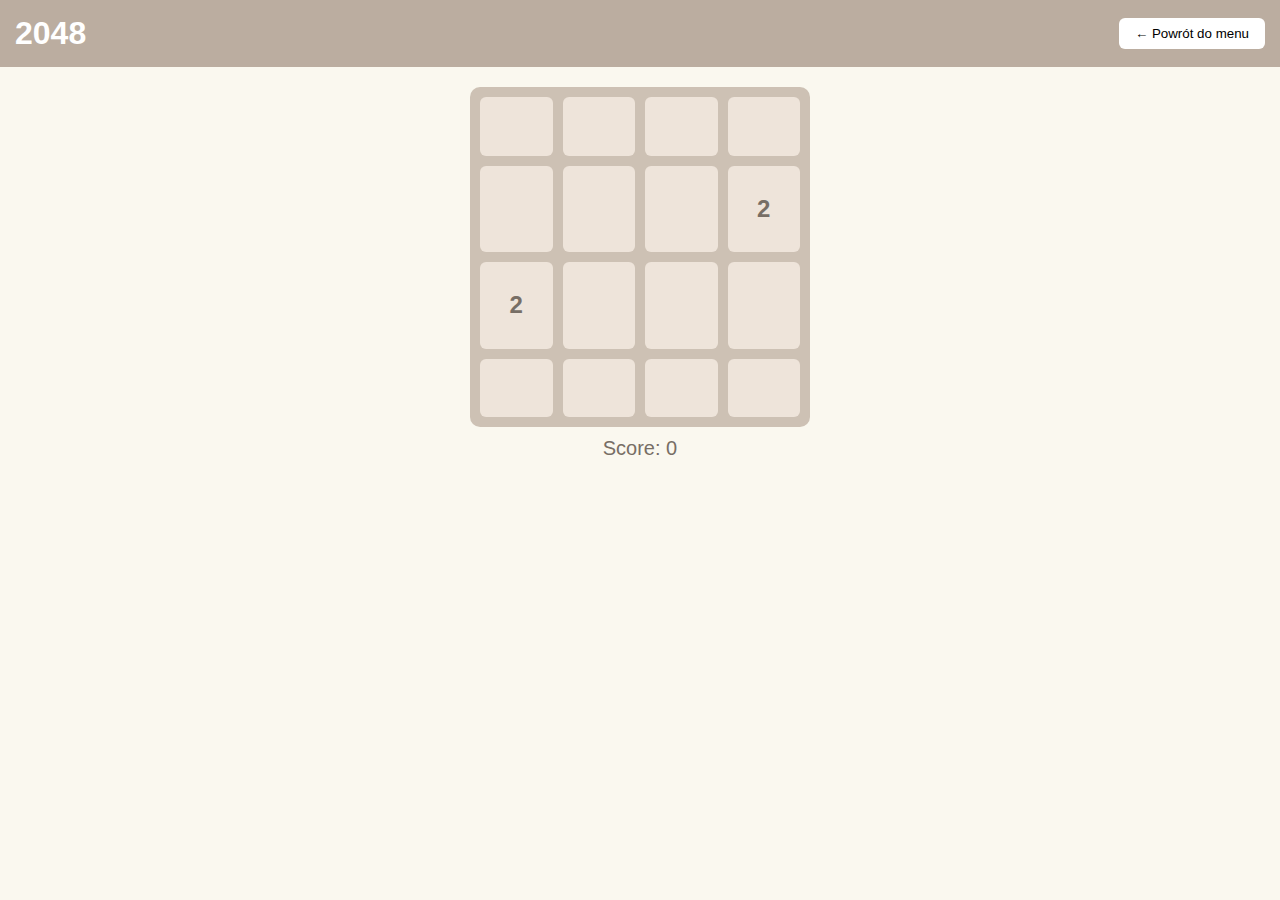
<file: 2048/index.html>
<!DOCTYPE html>
<html lang="pl">
<head>
  <meta charset="UTF-8">
  <meta name="viewport" content="width=device-width, initial-scale=1.0">
  <title>2048 - De4thC0re Games</title>
  <link rel="stylesheet" href="style.css">
</head>
<body>
  <header>
    <h1>2048</h1>
    <a href="/"><button class="back-btn">← Powrót do menu</button></a>
  </header>

  <main>
    <div id="gameContainer">
      <div id="grid"></div>
      <p id="score">Score: 0</p>
      <div id="gameOverScreen" class="hidden">
        <h2>Game Over!</h2>
        <p id="finalScore"></p>
        <button id="restartBtn">Zagraj ponownie</button>
      </div>
    </div>
  </main>

  <script src="script.js"></script>
</body>
</html>
</file>
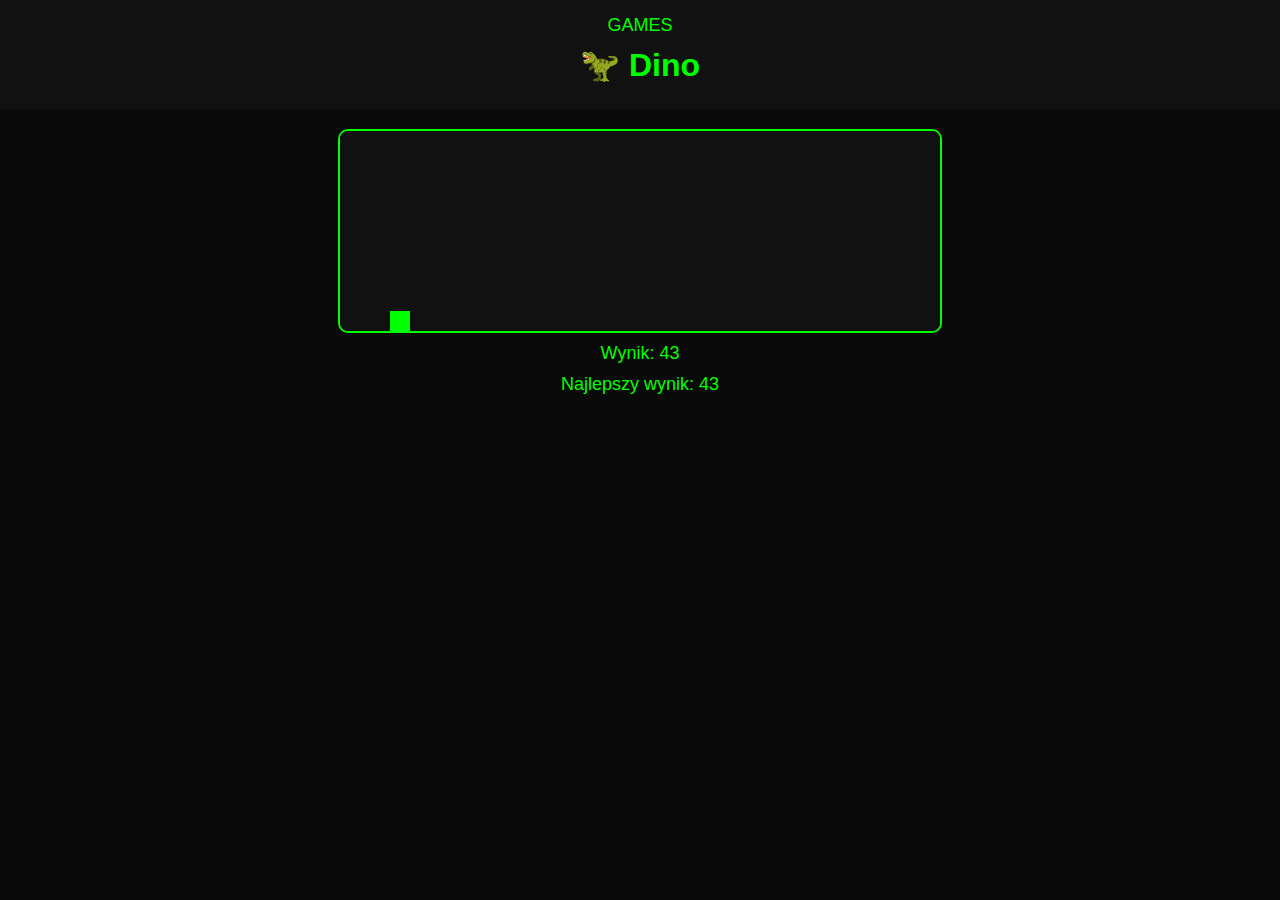
<file: dino/index.html>
<!DOCTYPE html>
<html lang="pl">
<head>
<meta charset="UTF-8">
<meta name="viewport" content="width=device-width, initial-scale=1.0">
<title>Dino - De4thC0re Games</title>
<link rel="stylesheet" href="style.css">
</head>
<body>

<header>
  <nav>
    <a href="../" class="nav-link">GAMES</a>
  </nav>
  <h1>🦖 Dino</h1>
</header>

<main>
  <canvas id="gameCanvas" width="600" height="200"></canvas>
  <div class="score">Wynik: <span id="score">0</span></div>
  <div class="highscore">Najlepszy wynik: <span id="highScore">0</span></div>
</main>

<script src="script.js"></script>
</body>
</html>
</file>
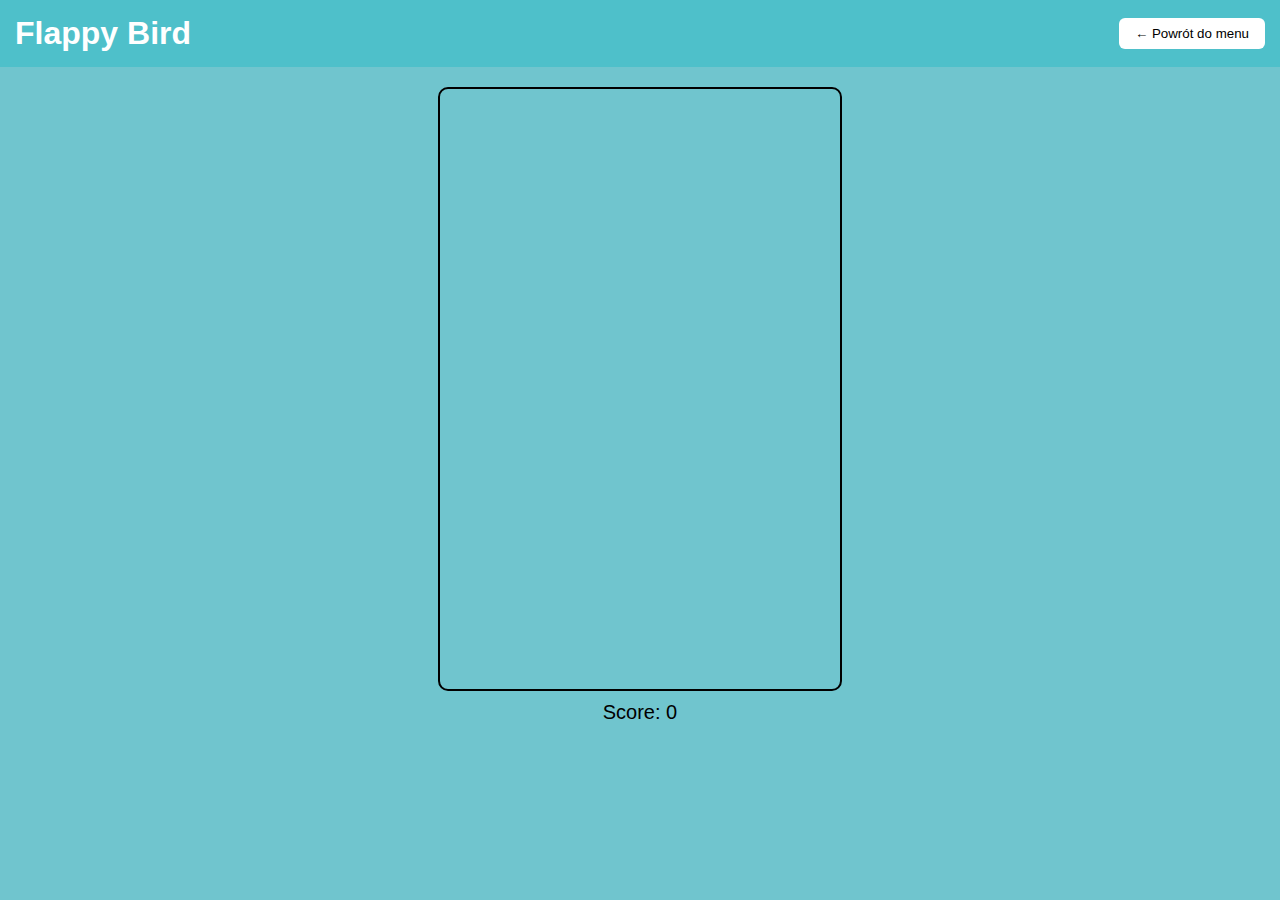
<file: flappy-bird/index.html>
<!DOCTYPE html>
<html lang="pl">
<head>
  <meta charset="UTF-8">
  <meta name="viewport" content="width=device-width, initial-scale=1.0">
  <title>Flappy Bird - De4thC0re Games</title>
  <link rel="stylesheet" href="style.css">
</head>
<body>
  <header>
    <h1>Flappy Bird</h1>
    <a href="/"><button class="back-btn">← Powrót do menu</button></a>
  </header>

  <main>
    <canvas id="gameCanvas" width="320" height="480"></canvas>
    <p id="score">Score: 0</p>

    <div id="gameOverScreen" class="hidden">
      <h2>Game Over!</h2>
      <p id="finalScore"></p>
      <button id="restartBtn">Zagraj ponownie</button>
    </div>
  </main>

  <script src="script.js"></script>
</body>
</html>
</file>
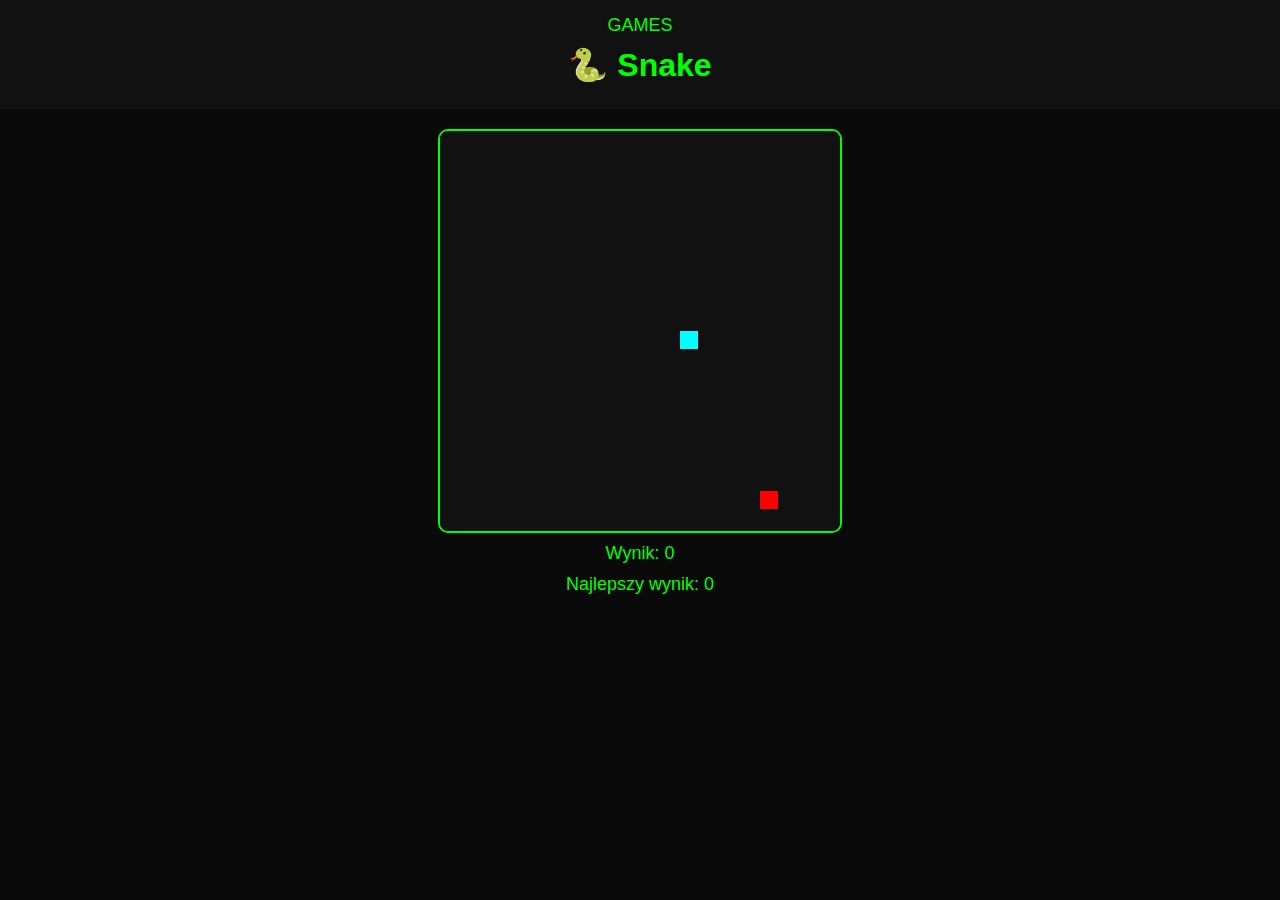
<file: snake/index.html>
<!DOCTYPE html>
<html lang="pl">
<head>
<meta charset="UTF-8">
<meta name="viewport" content="width=device-width, initial-scale=1.0">
<title>Snake - De4thC0re Games</title>
<link rel="stylesheet" href="style.css">
</head>
<body>

<header>
  <nav>
    <a href="../" class="nav-link">GAMES</a>
  </nav>
  <h1>🐍 Snake</h1>
</header>

<main>
  <canvas id="gameCanvas" width="400" height="400"></canvas>
  <div class="score">Wynik: <span id="score">0</span></div>
  <div class="highscore">Najlepszy wynik: <span id="highScore">0</span></div>
</main>

<script src="script.js"></script>
</body>
</html>
</file>
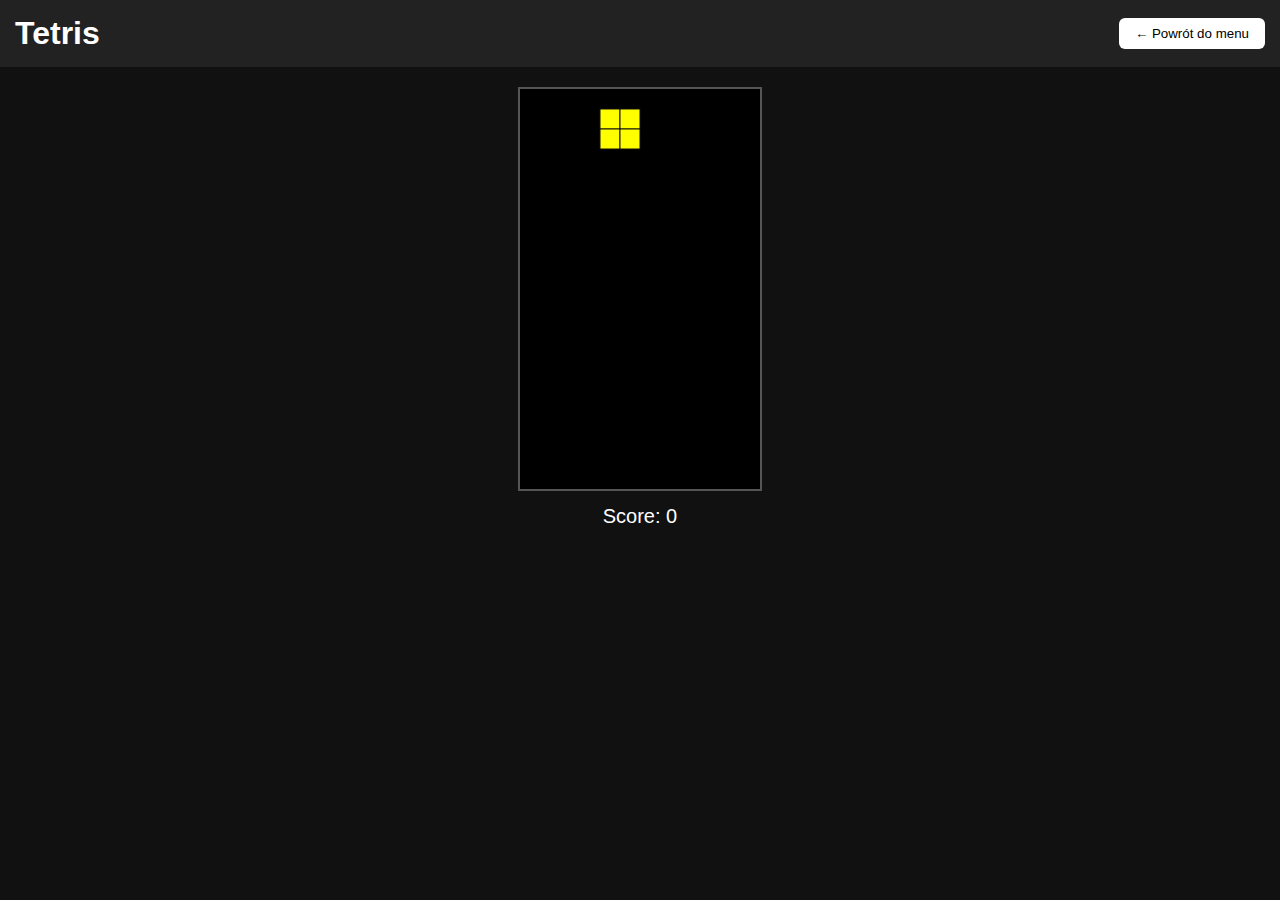
<file: tetris/index.html>
<!DOCTYPE html>
<html lang="pl">
<head>
  <meta charset="UTF-8">
  <meta name="viewport" content="width=device-width, initial-scale=1.0">
  <title>Tetris - De4thC0re Games</title>
  <link rel="stylesheet" href="style.css">
</head>
<body>
  <header>
    <h1>Tetris</h1>
    <a href="/"><button class="back-btn">← Powrót do menu</button></a>
  </header>

  <main>
    <canvas id="gameCanvas" width="240" height="400"></canvas>
    <p id="score">Score: 0</p>
    <div id="gameOverScreen" class="hidden">
      <h2>Game Over!</h2>
      <p id="finalScore"></p>
      <button id="restartBtn">Zagraj ponownie</button>
    </div>
  </main>

  <script src="script.js"></script>
</body>
</html>
</file>
<file: 2048/style.css>
body {
  margin: 0;
  font-family: Arial, sans-serif;
  background: #faf8ef;
  text-align: center;
}

header {
  background: #bbada0;
  padding: 15px;
  color: white;
  display: flex;
  justify-content: space-between;
  align-items: center;
}

header h1 {
  margin: 0;
}

.back-btn {
  padding: 8px 16px;
  background: white;
  border: none;
  border-radius: 6px;
  cursor: pointer;
}

#gameContainer {
  margin-top: 20px;
  display: inline-block;
  position: relative;
}

#grid {
  width: 320px;
  height: 320px;
  background: #cdc1b4;
  display: grid;
  grid-template-columns: repeat(4, 1fr);
  grid-gap: 10px;
  padding: 10px;
  border-radius: 10px;
}

.cell {
  background: #eee4da;
  border-radius: 6px;
  display: flex;
  justify-content: center;
  align-items: center;
  font-size: 24px;
  font-weight: bold;
  color: #776e65;
  transition: 0.2s;
}

.cell[data-value="2"] { background: #eee4da; color: #776e65; }
.cell[data-value="4"] { background: #ede0c8; color: #776e65; }
.cell[data-value="8"] { background: #f2b179; color: #f9f6f2; }
.cell[data-value="16"] { background: #f59563; color: #f9f6f2; }
.cell[data-value="32"] { background: #f67c5f; color: #f9f6f2; }
.cell[data-value="64"] { background: #f65e3b; color: #f9f6f2; }
.cell[data-value="128"] { background: #edcf72; color: #f9f6f2; }
.cell[data-value="256"] { background: #edcc61; color: #f9f6f2; }
.cell[data-value="512"] { background: #edc850; color: #f9f6f2; }
.cell[data-value="1024"] { background: #edc53f; color: #f9f6f2; }
.cell[data-value="2048"] { background: #edc22e; color: #f9f6f2; }

#score {
  font-size: 20px;
  margin-top: 10px;
  color: #776e65;
}

#gameOverScreen {
  position: absolute;
  top: 50%;
  left: 50%;
  transform: translate(-50%, -50%);
  background: rgba(0,0,0,0.8);
  color: white;
  padding: 30px;
  border-radius: 12px;
  text-align: center;
}

#gameOverScreen.hidden {
  display: none;
}

#restartBtn {
  padding: 10px 20px;
  font-size: 16px;
  background: #00ff6a;
  border: none;
  border-radius: 8px;
  cursor: pointer;
  margin-top: 10px;
}
</file>
<file: dino/style.css>
body, html {
  margin: 0;
  padding: 0;
  font-family: Arial, sans-serif;
  background: #0a0a0a;
  color: #0f0;
  text-align: center;
}

header {
  padding: 15px;
  background: #111;
}

.nav-link {
  color: #0f0;
  text-decoration: none;
  font-size: 18px;
}

h1 {
  margin: 10px 0;
}

main {
  display: flex;
  flex-direction: column;
  align-items: center;
  margin-top: 20px;
}

canvas {
  background: #111;
  border: 2px solid #0f0;
  border-radius: 10px;
}

.score, .highscore {
  margin-top: 10px;
  font-size: 18px;
}
</file>
<file: flappy-bird/style.css>
body {
  margin: 0;
  font-family: Arial, sans-serif;
  background: #70c5ce;
  text-align: center;
}

header {
  background: #4ec0ca;
  padding: 15px;
  color: white;
  display: flex;
  justify-content: space-between;
  align-items: center;
}

header h1 {
  margin: 0;
}

.back-btn {
  padding: 8px 16px;
  background: white;
  border: none;
  border-radius: 6px;
  cursor: pointer;
}

main {
  display: flex;
  flex-direction: column;
  align-items: center;
  margin-top: 20px;
}

canvas {
  border: 2px solid #000;
  border-radius: 10px;
}

#score {
  font-size: 20px;
  margin-top: 10px;
  color: #000;
}

#gameOverScreen {
  position: absolute;
  top: 50%;
  left: 50%;
  transform: translate(-50%, -50%);
  background: rgba(0,0,0,0.8);
  color: white;
  padding: 30px;
  border-radius: 12px;
  text-align: center;
}

#gameOverScreen.hidden {
  display: none;
}

#restartBtn {
  padding: 10px 20px;
  font-size: 16px;
  background: #00ff6a;
  border: none;
  border-radius: 8px;
  cursor: pointer;
  margin-top: 10px;
}
</file>
<file: snake/style.css>
body, html {
  margin: 0;
  padding: 0;
  font-family: Arial, sans-serif;
  background: #0a0a0a;
  color: #0f0;
  text-align: center;
}

header {
  padding: 15px;
  background: #111;
}

.nav-link {
  color: #0f0;
  text-decoration: none;
  font-size: 18px;
}

h1 {
  margin: 10px 0;
}

main {
  display: flex;
  flex-direction: column;
  align-items: center;
  margin-top: 20px;
}

canvas {
  background: #111;
  border: 2px solid #0f0;
  border-radius: 10px;
}

.score, .highscore {
  margin-top: 10px;
  font-size: 18px;
}
</file>
<file: tetris/style.css>
body {
  margin: 0;
  font-family: Arial, sans-serif;
  background: #111;
  text-align: center;
  color: white;
}

header {
  background: #222;
  padding: 15px;
  display: flex;
  justify-content: space-between;
  align-items: center;
}

header h1 {
  margin: 0;
}

.back-btn {
  padding: 8px 16px;
  background: white;
  border: none;
  border-radius: 6px;
  cursor: pointer;
  color: #000;
}

canvas {
  background: #000;
  margin-top: 20px;
  border: 2px solid #555;
}

#score {
  font-size: 20px;
  margin-top: 10px;
}

#gameOverScreen {
  position: absolute;
  top: 50%;
  left: 50%;
  transform: translate(-50%, -50%);
  background: rgba(0,0,0,0.9);
  color: white;
  padding: 30px;
  border-radius: 12px;
  text-align: center;
}

#gameOverScreen.hidden {
  display: none;
}

#restartBtn {
  padding: 10px 20px;
  font-size: 16px;
  background: #00ff6a;
  border: none;
  border-radius: 8px;
  cursor: pointer;
  margin-top: 10px;
}
</file>
